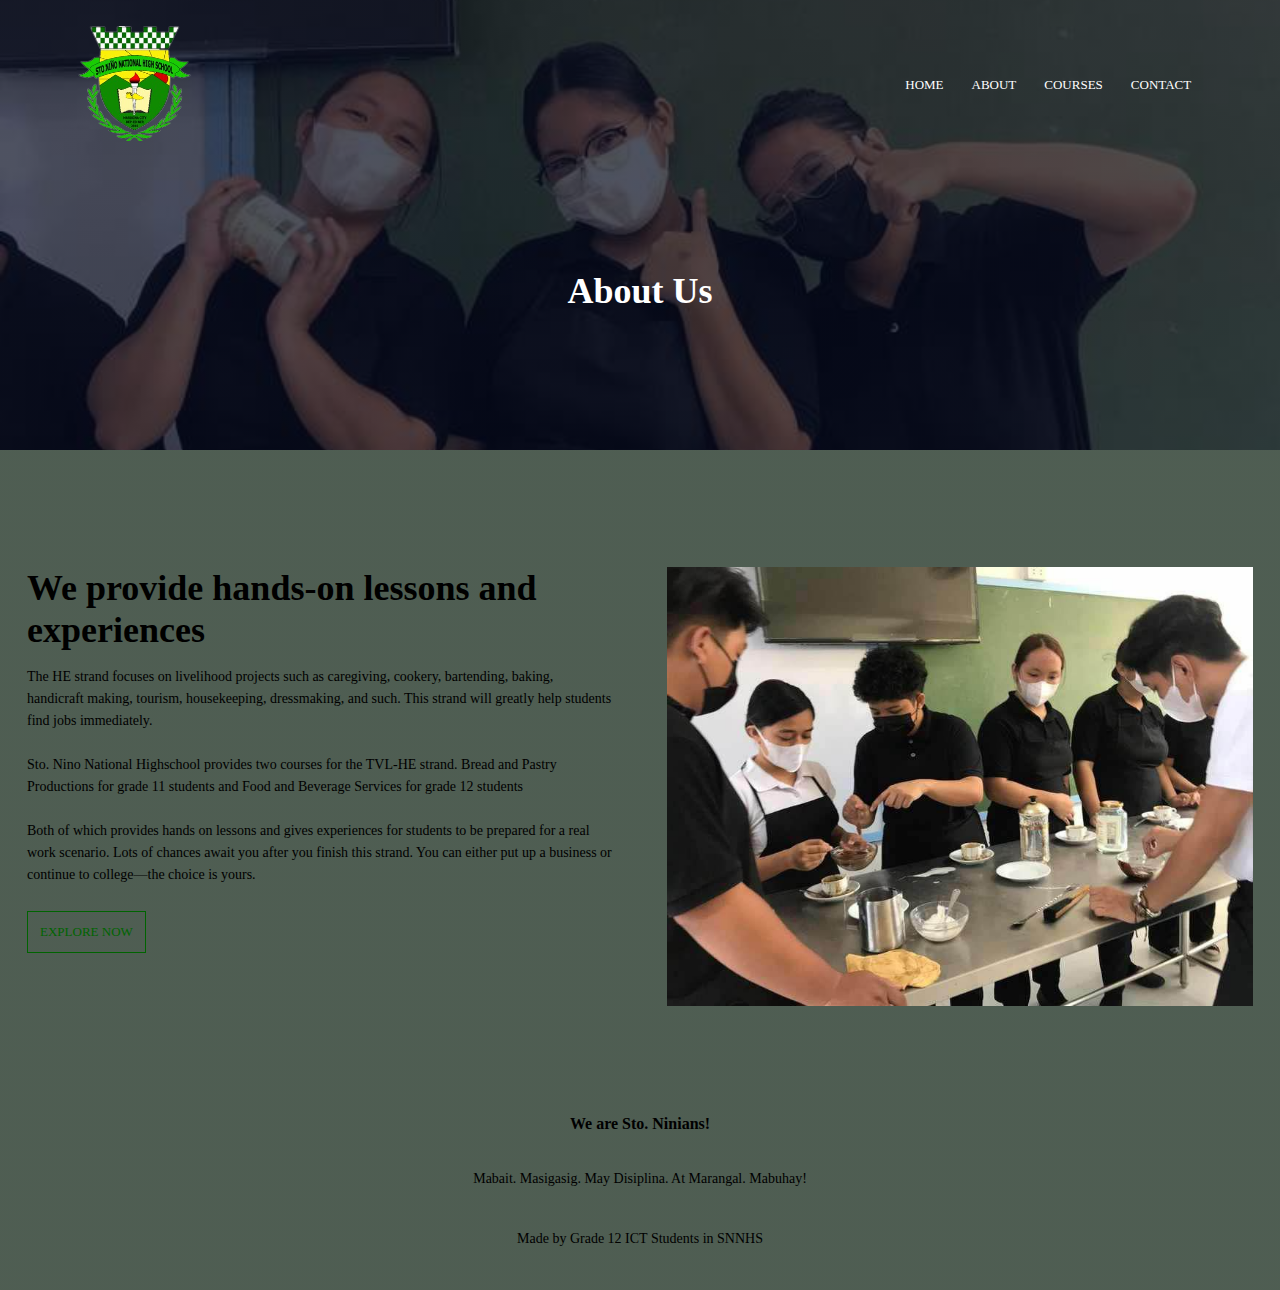
<file: about.html>
<!DOCTYPE html>
<html>
    <head>
        <meta name="viewport" content="with=device-width, initial-scale=1.0">
        <title>About Us</title>
        <link rel="stylesheet" href="style.css">
        <link rel="stylesheet" href="https://cdn.jsdelivr.net/npm/swiper@9/swiper-bundle.min.css"/>
        <link rel="stylesheet" href="https://cdnjs.cloudflare.com/ajax/libs/font-awesome/6.4.0/css/all.min.css" integrity="sha512-iecdLmaskl7CVkqkXNQ/ZH/XLlvWZOJyj7Yy7tcenmpD1ypASozpmT/E0iPtmFIB46ZmdtAc9eNBvH0H/ZpiBw==" crossorigin="anonymous" referrerpolicy="no-referrer" />       
    </head>
    <body>
        <section class="sub-header">
            <nav>
                <a href="index.html"><img src="images/Logo-removebg-preview (1).png" alt=""></a>
                <div class="nav-links" id="nav-links">
                    <i class="fa fa-times" onclick="hideMenu()"></i>
                    <ul>
                        <li><a href="index.html">HOME</a></li>
                        <li><a href="about.html">ABOUT</a></li>
                        <li><a href="course.html">COURSES</a></li>
                        <li><a href="contact.html">CONTACT</a></li>
                    </ul>
                </div>
                <i class="fa fa-bars" onclick="showMenu()"></i>
            </nav>
            <h1> About Us </h1>

</section>


        <section class="about-us">
            <div class="row">
                <div class="about-col">
                    <h1>We provide hands-on lessons and experiences</h1>
                    <p> The HE strand focuses on livelihood projects such as caregiving, cookery, bartending, baking, handicraft making, tourism, housekeeping, dressmaking, and such. This strand will greatly help students find jobs immediately. 
                       <br> <br> Sto. Nino National Highschool provides two courses for the TVL-HE strand. Bread and Pastry Productions for grade 11 students and Food and Beverage Services for grade 12 students

                       <br><br> Both of which provides hands on lessons and gives experiences for students to be prepared for a real work scenario. Lots of chances await you after you finish this strand. You can either put up a business or continue to college—the choice is yours.
                    </p>
                    <a href="course.html" class="hero-btn green-btn">EXPLORE NOW</a>
                </div>
                <div class="about-col">
                    <img src="images/About.jpg">
                </div>
            </div>
        </section>


<section class="footer">
    <h4>We are Sto. Ninians!</h4>
    <p>Mabait. Masigasig. May Disiplina. At Marangal. Mabuhay!</p>
    <div class="icons">
    <i class="fa fa-facebook"></i>
    <i class="fa fa-envelope"></i>
    <i class="fa fa-phone"></i>
    <p>Made by Grade 12 ICT Students in SNNHS</p>
</div>
</section>

<script>
    var navLinks = document.getElementById("nav-links");
    
    function showMenu(){
        navLinks.style.right = "0";
    }
    function hideMenu(){
        navLinks.style.right = "-200px";
    }
   </script>
    </body>
</html>
</file>
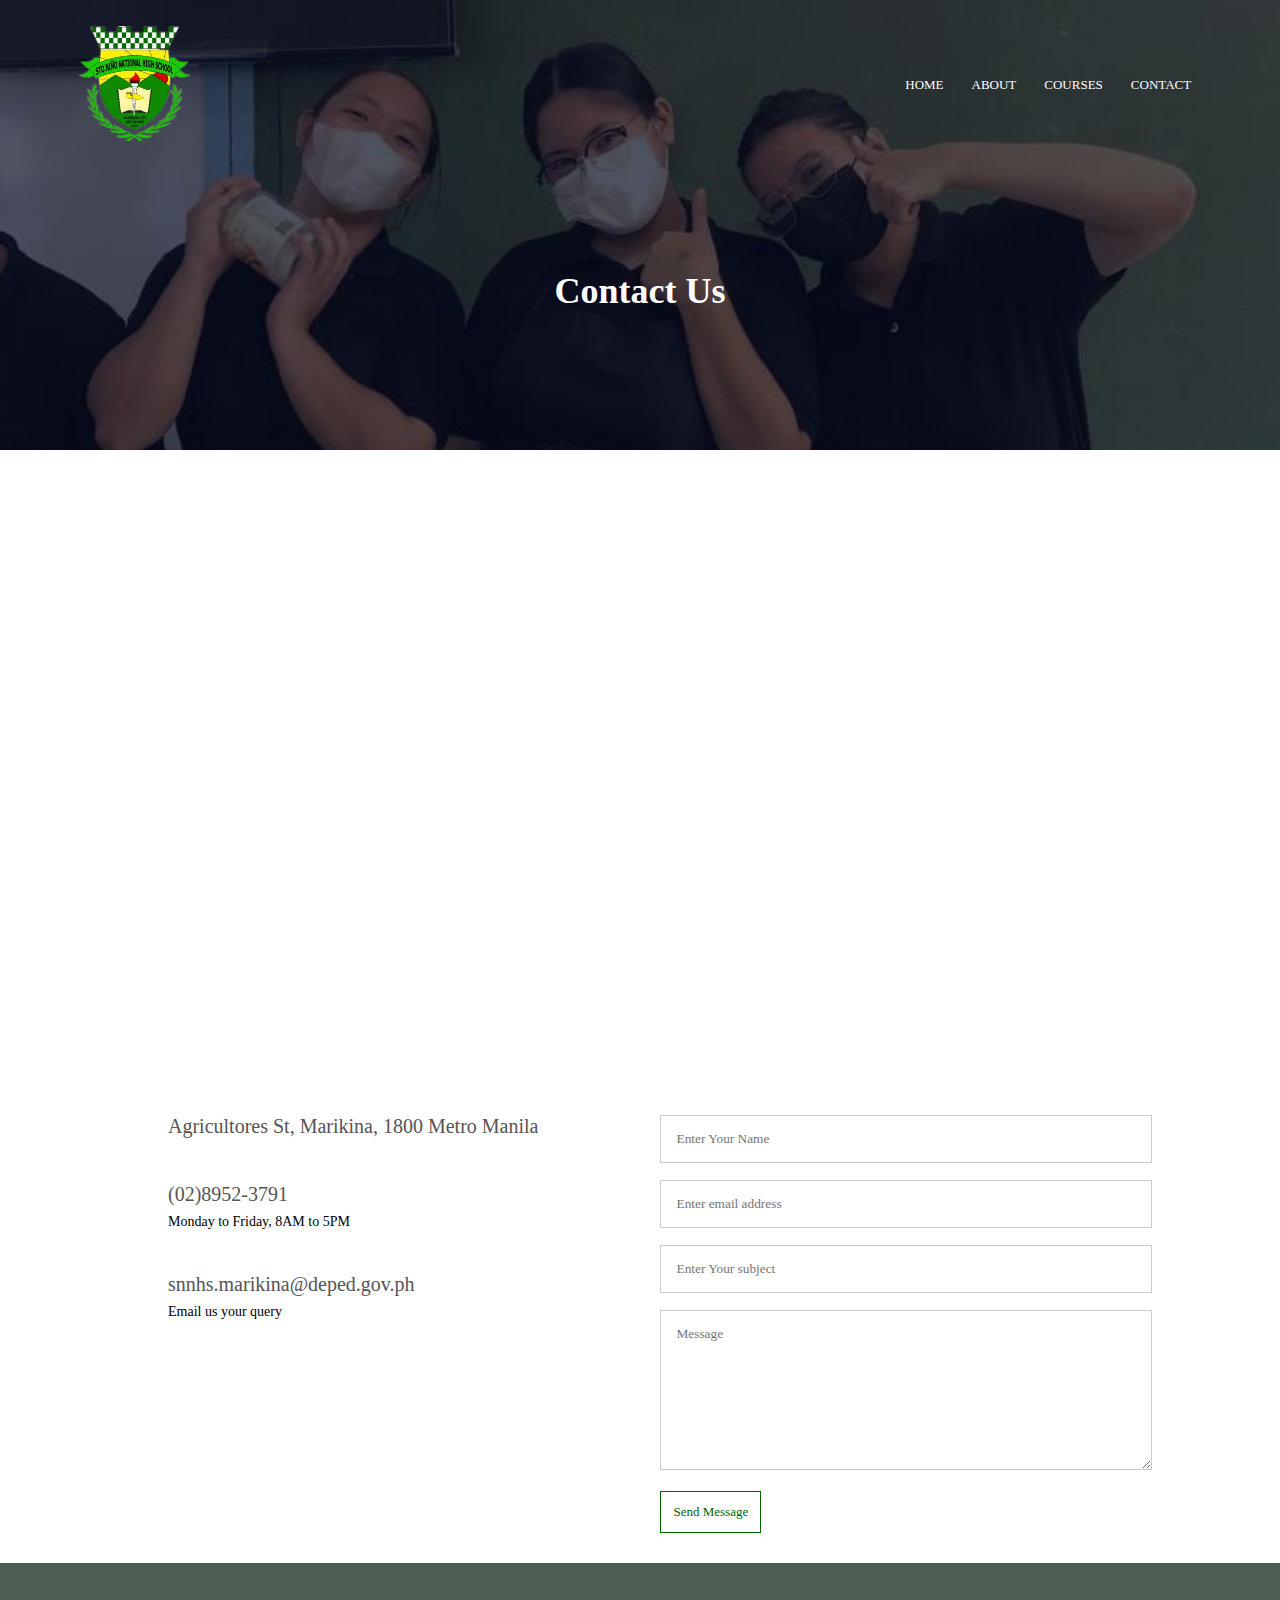
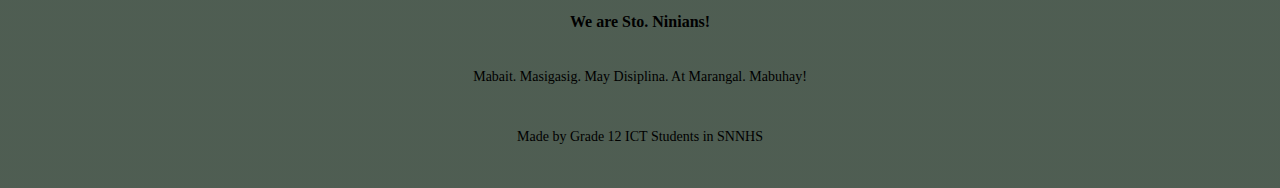
<file: contact.html>
<!DOCTYPE html>
<html>
    <head>
        <meta name="viewport" content="with=device-width, initial-scale=1.0">
        <title>Contact Us at</title>
        <link rel="stylesheet" href="style.css">
        <link rel="stylesheet" href="https://cdn.jsdelivr.net/npm/swiper@9/swiper-bundle.min.css"/>
        <link rel="stylesheet" href="https://cdnjs.cloudflare.com/ajax/libs/font-awesome/6.4.0/css/all.min.css" integrity="sha512-iecdLmaskl7CVkqkXNQ/ZH/XLlvWZOJyj7Yy7tcenmpD1ypASozpmT/E0iPtmFIB46ZmdtAc9eNBvH0H/ZpiBw==" crossorigin="anonymous" referrerpolicy="no-referrer" />
    </head>
    <body>
        <section class="sub-header">
            <nav>
                <a href="index.html"><img src="images/Logo-removebg-preview (1).png" alt=""></a>
                <div class="nav-links" id="nav-links">
                    <i class="fa fa-times" onclick="hideMenu()"></i>
                    <ul>
                        <li><a href="index.html">HOME</a></li>
                        <li><a href="about.html">ABOUT</a></li>
                        <li><a href="course.html">COURSES</a></li>
                        <li><a href="contact.html">CONTACT</a></li>
                    </ul>
                </div>
                <i class="fa fa-bars" onclick="showMenu()"></i>
            </nav>
            <h1> Contact Us </h1>

</section>


<section class="location">
    <iframe src="https://www.google.com/maps/embed?pb=!1m18!1m12!1m3!1d3860.2958888102603!2d121.09370027458792!3d14.63913797613304!2m3!1f0!2f0!3f0!3m2!1i1024!2i768!4f13.1!3m3!1m2!1s0x3397b9cc7381acaf%3A0x691e23ecb95bc4f1!2sSto.%20Ni%C3%B1o%20National%20High%20School!5e0!3m2!1sen!2sph!4v1685465471359!5m2!1sen!2sph" width="600" height="450" style="border:0;" allowfullscreen="" loading="lazy" referrerpolicy="no-referrer-when-downgrade"></iframe>
</section>




<section class="contact-us">

    <div class="row">
        <div class="contact-col">
            <div>
                <i class="fa fa-home"></i>
                <span>
                    <h5>Agricultores St, Marikina, 1800 Metro Manila</h5>
                </span>   
            </div>
            <div>
                <i class="fa fa-phone"></i>
                <span>
                    <h5>(02)8952-3791</h5>
                    <p>Monday to Friday, 8AM to 5PM</p>
                </span>   
            </div>
            <div>
                <i class="fa fa-envelope"></i>
                <span>
                    <h5>snnhs.marikina@deped.gov.ph</h5>
                    <p>Email us your query</p>
                </span>   
            </div>
        </div>
        <div class="contact-col">
            <form action="form.handler.php" method="post">
                <input type="text" name="name" placeholder="Enter Your Name" required>
                <input type="email" name="email" placeholder="Enter email address" required>
                <input type="text" name="subject" placeholder="Enter Your subject" required>
                <textarea rows="8" name="Message" placeholder="Message" required></textarea>
                <button type="submit" class="hero-btn green-btn">Send Message</button>
            </form>
        </div>
        
    </div>
</section>




<section class="footer">
    <h4>We are Sto. Ninians!</h4>
    <p>Mabait. Masigasig. May Disiplina. At Marangal. Mabuhay!</p>
    <div class="icons">
    <i class="fa fa-facebook"></i>
    <i class="fa fa-envelope"></i>
    <i class="fa fa-phone"></i>
    <p>Made by Grade 12 ICT Students in SNNHS</p>
</div>
</section>
<script>
    var navLinks = document.getElementById("nav-links");
    
    function showMenu(){
        navLinks.style.right = "0";
    }
    function hideMenu(){
        navLinks.style.right = "-200px";
    }
   </script>
    </body>
</html>
</file>
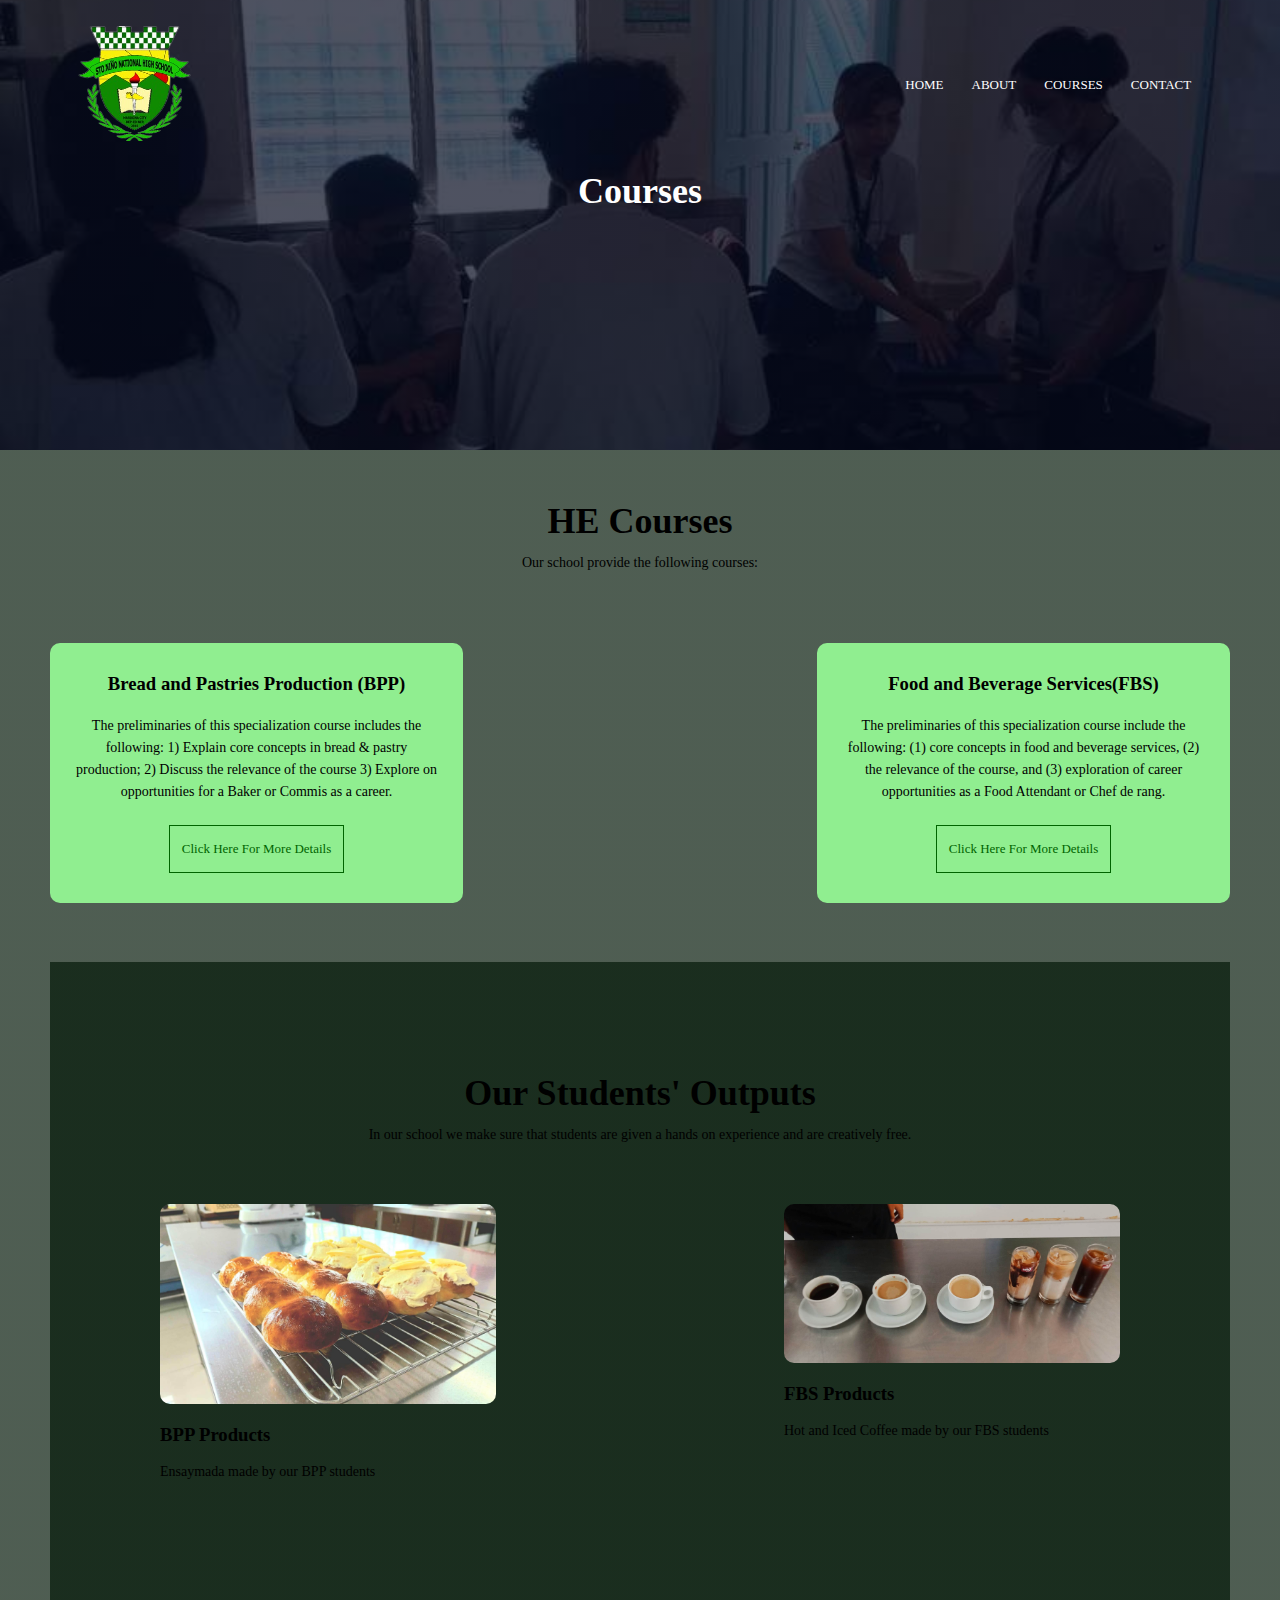
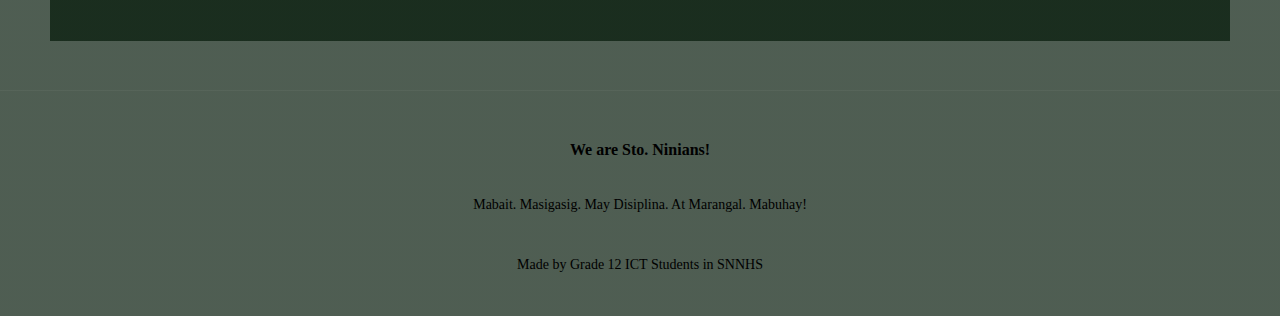
<file: course.html>
<!DOCTYPE html>
<html>
    <head>
        <meta name="viewport" content="with=device-width, initial-scale=1.0">
        <title>Courses</title>
        <link rel="stylesheet" href="style.css">
        <link rel="stylesheet" href="https://cdn.jsdelivr.net/npm/swiper@9/swiper-bundle.min.css"/>
        <link rel="stylesheet" href="https://cdnjs.cloudflare.com/ajax/libs/font-awesome/6.4.0/css/all.min.css" integrity="sha512-iecdLmaskl7CVkqkXNQ/ZH/XLlvWZOJyj7Yy7tcenmpD1ypASozpmT/E0iPtmFIB46ZmdtAc9eNBvH0H/ZpiBw==" crossorigin="anonymous" referrerpolicy="no-referrer" />
    </head>
    <body>
        <section class="sub-course">
            <nav>
                <a href="index.html"><img src="images/Logo-removebg-preview (1).png" alt=""></a>
                <div class="nav-links" id="nav-links">
                    <i class="fa fa-times" onclick="hideMenu()"></i>
                    <ul>
                        <li><a href="index.html">HOME</a></li>
                        <li><a href="about.html">ABOUT</a></li>
                        <li><a href="course.html">COURSES</a></li>
                        <li><a href="contact.html">CONTACT</a></li>
                    </ul>
                </div>
                <i class="fa fa-bars" onclick="showMenu()"></i>
            </nav>
            <h1> Courses </h1>

</section>


<section class="course">
    <h1>HE Courses</h1>
    <p>Our school provide the following courses:</p>
    <div class="row">
        <div class="course-col">
            <h3>Bread and Pastries Production (BPP)</h3>
            <p>The preliminaries of this specialization course includes the following: 1) Explain core concepts in bread & pastry production; 2) Discuss the relevance of the course 3) Explore
                on opportunities for a Baker or Commis as a career.
                <br> <br> <a href="https://www.deped.gov.ph/wp-content/uploads/2019/01/Bread-and-Pastry-NC-II-CG.pdf?fbclid=IwAR04Ae8yY8m0Lp0I4T-FYVdem7raiPkcV4VUxkyLs80ZJRkcopNsCB73nq4" class="hero-btn green-btn">Click Here For More Details</a></p>
        </div>
        <div class="course-col">
            <h3>Food and Beverage Services(FBS)</h3>
            <p>The preliminaries of this specialization course include the following: (1) core concepts in food and beverage services, (2) the relevance of the course, and
                (3) exploration of career opportunities as a Food Attendant or Chef de rang.
                <br> <br> <a href="https://www.deped.gov.ph/wp-content/uploads/2019/01/Food-and-Beverage-Services-NC-II-CG.pdf?fbclid=IwAR2ZbcKxJUEF75zdbjJWB0Evl2l5bs_KlTGQwWoblk_rOUdOoMajBM60DcQ" class="hero-btn green-btn">Click Here For More Details</a></p>
        </div>
        
    </div>


    <section class="facility">
        <h1>Our Students' Outputs</h1>
        <p>In our school we make sure that students are given a hands on experience and are creatively free.</p>
        
        <div class="row">
            <div class="facility-col">
                <img src="images/Bread.jpg" alt="">
                <h3>BPP Products</h3>
                <p>Ensaymada made by our BPP students</p>
            </div>
            <div class="facility-col">
                <img src="images/Coffee.jpg" alt="">
                <h3>FBS Products</h3>
                <p>Hot and Iced Coffee made by our FBS students</p>
            </div>
        </div>
        </section>

</section>

<section class="footer">
    <h4>We are Sto. Ninians!</h4>
    <p>Mabait. Masigasig. May Disiplina. At Marangal. Mabuhay!</p>
    <div class="icons">
    <i class="fa fa-facebook"></i>
    <i class="fa fa-envelope"></i>
    <i class="fa fa-phone"></i>
    <p>Made by Grade 12 ICT Students in SNNHS</p>
</div>
</section>

<script>
    var navLinks = document.getElementById("nav-links");
    
    function showMenu(){
        navLinks.style.right = "0";
    }
    function hideMenu(){
        navLinks.style.right = "-200px";
    }
   </script>
    </body>
</html>
</file>
<file: style.css>
*{
    margin: 0;
    padding: 0;
    box-sizing: border-box;
    font-family: Georgia, 'Times New Roman', Times, serif;
}

.header{
    min-height: 100vh;
    width: 100%;
    background-image: linear-gradient(rgba(4,25,9,0.7),rgba(4,25,9,0.7)),url(images/Snnhs.jpg);
    background-position: center;
    background-size: cover;
    position: relative;
}
nav{
    display: flex;
    padding: 2% 6%;
    justify-content: space-between;
    align-items: center;
}
nav img{
    width: 115px;
}
.nav-links{
    flex: 1;
    text-align: right;
}
.nav-links ul li{
    list-style: none;
    display: inline-block;
    padding: 8px 12px;
    position: relative;
}
.nav-links ul li a{
    color: white;
    text-decoration: none;
    font-size: 13px;
}
.nav-links ul li::after{
    content: '';
    width: 0%;
    height: 2px;
    background: darkgreen;
    display: block;
    margin:auto;
    transition:0.5s;
}
.nav-links ul li:hover::after{
    width: 100%;
}

  /*slider*/ 

.container{
    padding: 25px;
    background-image: linear-gradient(rgba(4,25,9,0.7),rgba(4,25,9,0.7));
}

.swiper{
    width: 80%;
    height: 600px;
    padding-top: 100px;
}
.swiper-slide img{
    width: 100%;
    height: 100%;
}

.statement{
    width: 90%;
    color: #fff;
    position: absolute;
    top: 55%;
    left: 50%;
    transform: translate(-50%, -50%);
    text-align: center;
}
.statement h1{
    font-size: 45px;
}
.statement p{
    margin: 10px 0 40px;
    font-size: 14px;
    color: #fff;
}
.hero-btn{
    display: inline-block;
    text-decoration: none;
    color: #fff;
    border: 1px solid #fff;
    padding: 12px;
    font-size: 13px;
    background: transparent;
    position: relative;
    cursor: pointer;
}
.hero-btn:hover{
    border: 1px solid darkgreen;
    background: darkgreen;
    transition: 0.5s ;
}
nav .fa{
    display: none;
}
@media(max-width: 700px){
    .statement h1{
        font-size: 20px;
    }
    .nav-links ul li{
        display: block;
    }
    .nav-links{
        position: fixed;
        background: darkgreen;
        height: 100vh;
        width: 200px;
        top: 0;
        right: -200px;
        text-align: left;
        z-index: 2;
        transition: 1s;
    }
    nav .fa{
        display: block;
        color: #fff;
        margin: 10px;
        font-size: 22px;
        cursor: pointer;
    }
    .nav-links ul{
        padding: 30px;
    }
    .container{
        display: none;
    }
}

 /*course*/

 .course{
    width: 60%;
    margin: auto;
    text-align: center;
    padding-top: 80px;
 }
 h1{
    font-size: 36px;
    font-weight: 600px;
 }
 p{
    color: black ;
    font-size: 14px;
    font-weight: 300;
    line-height: 22px;
    padding: 10px;
 }
 .row{
    margin-top: 5%;
    display: flex;
    justify-content: space-between;
 }
 .course-col{
    flex-basis: 35%;
    background: lightgreen;
    border-radius: 10px;
    margin-bottom: 5%;
    padding: 20px 12px;
    box-sizing: border-box;
 }
 h3{
    text-align: center;
    font-weight: 600;
    margin: 10px 0;
    color: black;
 }
 .course-col:hover{
    box-shadow: 0 0 20px rgba(0, 0, 0, 0.4);
 }
 .course{
    width: 100%;
    padding: 50px ;
    background-image: linear-gradient(rgba(4,25,9,0.7),rgba(4,25,9,0.7)),url();
    background-position: center;
    background-size: cover;
    position: relative;
 }
 @media(max-width: 700px){
    .row{
        flex-direction: column;
    }
 }

 .campus{
    width: 100%;
    margin: auto;
    text-align: center;
    padding: 50px;
    background-image: linear-gradient(rgba(4,25,9,0.7),rgba(4,25,9,0.7));
 }
 .campus-col{
    flex-basis: 32%;
    border-radius: 10px;
    margin-bottom: 30px;
    position: relative;
    overflow: hidden;
 }
 .campus-col img{
    width: 100%;
    display: block;
    
 }
 .layer{
    background: transparent;
    height: 100%;
    width: 100%;
    position: absolute;
    top: 0;
    left: 0;
    transition: 0.5s;
 }
 .layer:hover{
    background: rgba(0, 226, 0, 0.7);
 }
 .layer h3{
    width: 100%;
    font-weight: 500;
    color: #fff;
    font-size: 26px;
    bottom: 0;
    left: 50%;
    transform: translateX(-50%);
    position: absolute;
    opacity: 0;
    transition: 0.5s;
 }
 .layer:hover h3{
    bottom: 49%;
    opacity: 1;
 }

 /*Facility*/

 .facility{
    width: 100%;
    margin: auto;
    text-align: center;
    padding: 110px;
    background-image: linear-gradient(rgba(4,25,9,0.7),rgba(4,25,9,0.7));
 }
 .facility-col{
    flex-basis: 35%;
    border-radius: 10px;
    margin-bottom: 5%;
    text-align: left;
 }
 .facility-col img{
    width: 100%;
    border-radius: 10px;
 }
 .facility-col p{
    padding:0;
 }
 .facility-col h3{
    margin-top: 16px;
    margin-bottom: 15px;
    text-align: left;
 }

 /*testimionals*/

 .testimonials{
    width: 100%;
    margin: auto;
    padding: 100px;
    text-align: center;
    background-image: linear-gradient(rgba(4,25,9,0.7),rgba(4,25,9,0.7));
 }
 .testimonial-col{
    flex-basis: 44%;
    border-radius: 10px;
    margin-bottom: 5%;
    text-align: left;
    background: lightgreen;
    padding: 25px;
    cursor: pointer;
    display: flex;
 }
 .testimonial-col img{
    height: 40px;
    margin-left: 5px;
    margin-right: 30px;
    border-radius: 50%;
 }
 .testimonial-col p{
    padding: 0;
    color: black;
 }
 .testimonial-col h3{
    margin-top: 15px;
    text-align: left;
 }
 @media(max-width: 700px){
    .testimonial-col img{       
        margin-left: 0px;
        margin-right: 15px;        
 }
}

/*cta*/

.cta{
    margin: 100px auto;
    width: 80%;
    background-image: linear-gradient(rgba(0,0,0,0.7),rgba(0,0,0,0.7)),url(images/School.jpg);
    background-position: center;
    background-size: cover;
    border-radius: 10px;
    text-align: center;
    padding: 100px 0;
}
.cta h1{
    color: #fff;
    margin-bottom: 40px;
    padding: 0;
}
@media(maximum-width: 700px){
    .cta h1{
        font-size: 24px;
    }
}

/*footer*/

.footer{
    width: 100%;
    text-align: center;
    padding: 30px 0;
    background-image: linear-gradient(rgba(4,25,9,0.7),rgba(4,25,9,0.7));
}
.footer h4{
    margin-bottom: 25px;
    margin-top: 20px;
    font-weight: 600;
}
.icons .fa{
    color: darkgreen;
    margin: 0 13px;
    cursor: pointer;
    padding: 18px 0;
}

/*subheader*/

.sub-header{
    height: 50vh;
    width: 100%;
    background-image: linear-gradient(rgba(4,9,30,0.7),rgba(4,9,30,0.7)),url(images/Maybe.jpg);
    background-position: center;
    background-size: cover;
    text-align: center;
    color: #fff;
}
.sub-header h1{
    margin-top: 100px ;
}
.about-us{
    width: 80%;
    margin: auto;
    padding-top: 80px;
    padding-bottom: 50px;
}

.about-col{
    flex-basis: 48%;
    padding: 30px 2px;
}
.about-col img{
    width: 100%;
}
.about-col h1{
    padding-top: 0;
}
.about-col p{
    padding: 15px 0 25px;
}
.green-btn{
    border: 1px solid darkgreen;
    background: transparent;
    color: darkgreen;
}
.green-btn:hover{
    color: #fff;
}
.sub-course{
    height: 50vh;
    width: 100%;
    background-image: linear-gradient(rgba(4,9,30,0.7),rgba(4,9,30,0.7)),url(images/course.jpg);
    background-position: center;
    background-size: cover;
    text-align: center;
    color: #fff;
}
.location{
    width: 80%;
    margin: auto;
    padding: 80px 0;
}
.location iframe{
    width: 100%;
}
.contact-us{
    width: 80%;
    margin: auto;
}
.contact-col{
    flex-basis: 48%;
    margin-bottom: 30px;
}
.contact-col div{
    display: flex;
    align-items: center;
    margin-bottom: 40px;
}
.contact-col .fa{
    font-size: 28px;
    color: darkgreen;
    margin: 10px;
    margin-right: 30px;
}
.contact-col div p{
    padding: 0;
}
.contact-col div h5{
    font-size: 20px;
    margin-bottom: 5px;
    color: #555;
    font-weight: 400;
}
.contact-col input, .contact-col textarea{
    width: 100%;
    padding: 15px;
    margin-bottom: 17px;
    outline: none;
    border: 1px solid #ccc;
    box-sizing: border-box;
}

.about-us{
    background-image: linear-gradient(rgba(4,25,9,0.7),rgba(4,25,9,0.7));
    width: 100%;
    padding: 25px;
}


.statement h1{
    animation: transitionin 0.75s;
}

.statement p{
    animation: transitionin 0.75s;
}


@keyframes transitionin{
    from{ 
        opacity: 0;
        transform: rotateX(-10deg);
    }

    to{
        opacity: 1;
        transform: rotateX(-10deg);
    }
}
</file>
